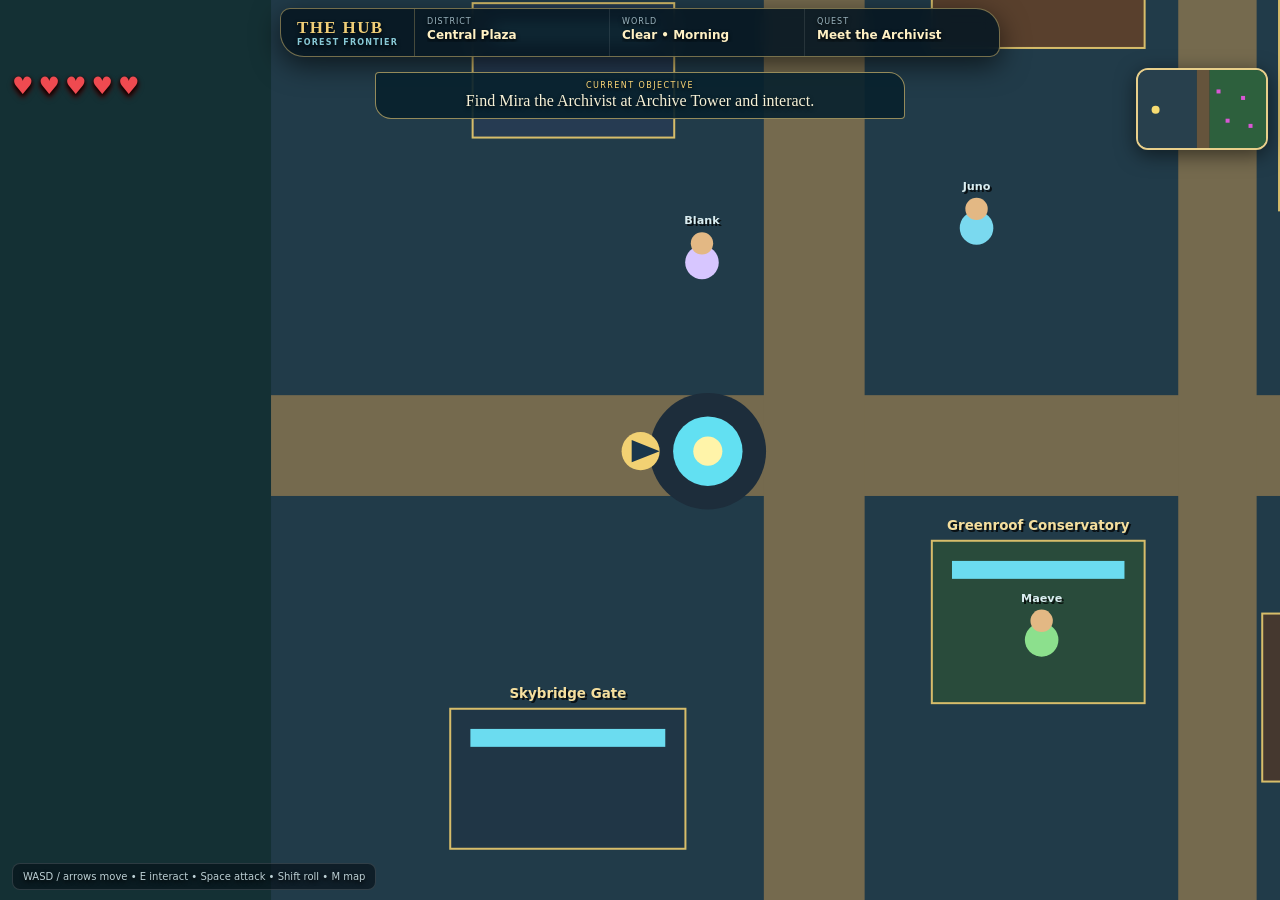
<file: forest-frontier-preview/index.html>
<!doctype html>
<html lang="en">
<head>
<meta charset="utf-8">
<meta name="viewport" content="width=device-width,initial-scale=1,viewport-fit=cover,maximum-scale=1,user-scalable=no">
<meta name="theme-color" content="#07141b">
<meta name="apple-mobile-web-app-capable" content="yes">
<title>The Hub: Forest Frontier</title>
<link rel="stylesheet" href="style.css">
</head>
<body>
<div id="game">
<canvas id="world"></canvas><canvas id="mini"></canvas>
<div id="hud">
  <div class="topbar"><div class="brand">THE HUB<small>Forest Frontier</small></div><div class="stat"><span>District</span><strong id="district">Central Plaza</strong></div><div class="stat"><span>World</span><strong id="worldState">Clear • Morning</strong></div><div class="stat"><span>Quest</span><strong id="questShort">Meet the Archivist</strong></div></div>
  <div id="hearts"></div><div id="objective"><div class="objective-label">Current objective</div><div class="objective-text" id="objectiveText"></div></div>
  <div id="prompt"></div><div id="toast"></div><div id="dialog"><span id="dialogText"></span><span class="hint">Tap or press E</span></div><div id="help">WASD / arrows move • E interact • Space attack • Shift roll • M map</div>
</div>
<div id="mobile"><div id="stick" class="touch"><div id="knob"></div></div><div id="cameraPad" class="touch"></div><div id="actions"><button id="attack" class="touch">⚔</button><button id="roll" class="touch">↯</button><button id="interact" class="touch">A</button><button id="mapBtn" class="touch">M</button></div></div>
</div>
<script src="game.js"></script>
</body>
</html>
</file>
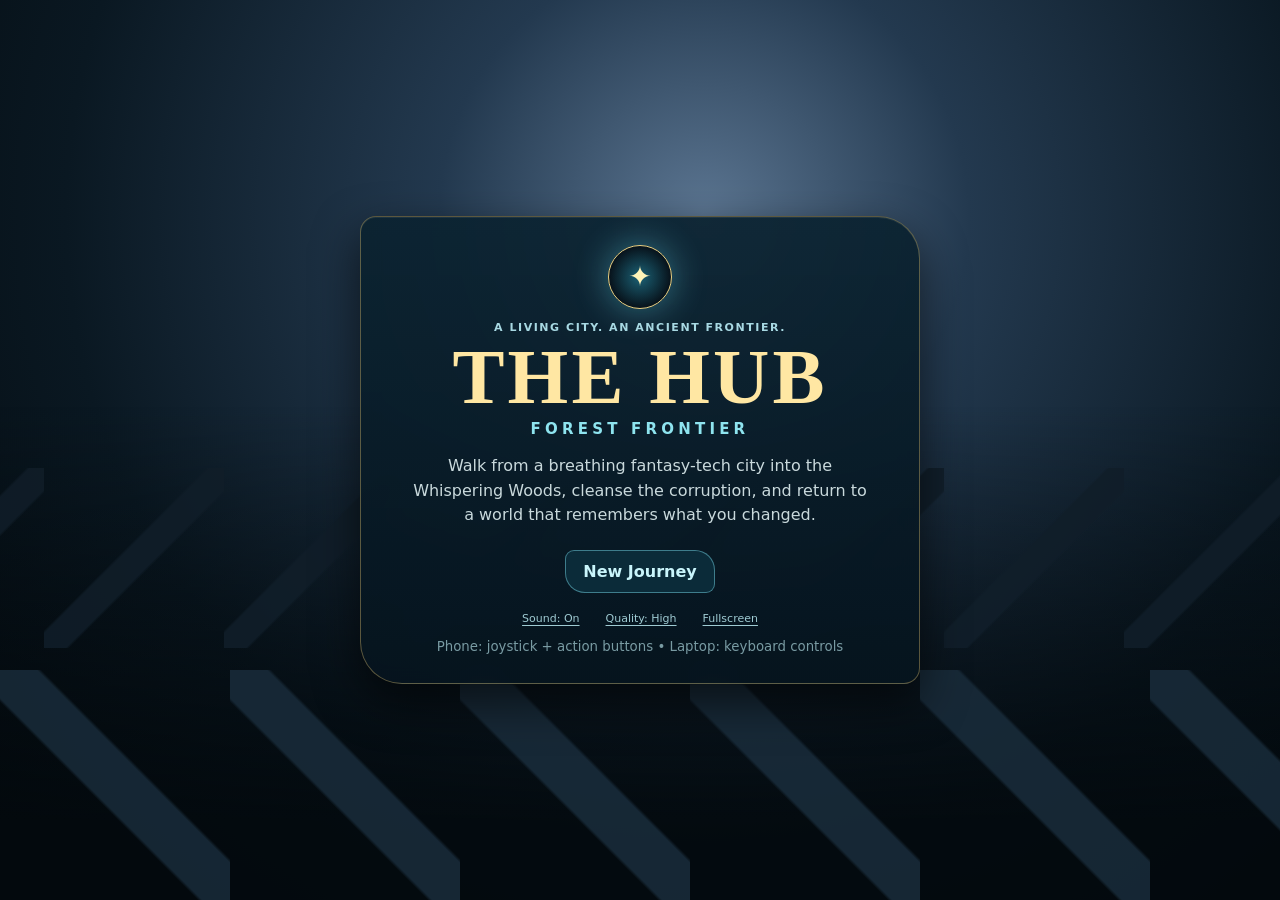
<file: forest-frontier-v2/index.html>
<!doctype html>
<html lang="en">
<head>
  <meta charset="utf-8" />
  <meta name="viewport" content="width=device-width,initial-scale=1,viewport-fit=cover,maximum-scale=1,user-scalable=no" />
  <meta name="theme-color" content="#07131d" />
  <meta name="apple-mobile-web-app-capable" content="yes" />
  <meta name="apple-mobile-web-app-status-bar-style" content="black-translucent" />
  <meta name="mobile-web-app-capable" content="yes" />
  <title>The Hub: Forest Frontier</title>
  <link rel="manifest" href="manifest.webmanifest" />
  <link rel="stylesheet" href="style.css" />
</head>
<body>
  <div id="game" aria-label="The Hub: Forest Frontier game">
    <canvas id="world"></canvas>
    <div id="hud" aria-live="polite">
      <header class="topbar glass">
        <div class="brand-lockup"><span class="brand-mark" aria-hidden="true">✦</span><div><strong>THE HUB</strong><small>FOREST FRONTIER</small></div></div>
        <div class="world-readout"><span>District</span><strong id="district">Central Plaza</strong></div>
        <div class="world-readout hide-small"><span>World</span><strong id="worldState">Clear • Morning</strong></div>
        <div class="world-readout"><span>Quest</span><strong id="questShort">The Archive Signal</strong></div>
        <button id="pauseBtn" class="icon-btn ui-click" aria-label="Pause">Ⅱ</button>
      </header>
      <section class="player-panel glass"><div id="hearts" class="hearts" aria-label="Health"></div><div class="energy-wrap"><span>FOCUS</span><div class="meter"><i id="energyFill"></i></div></div><div class="currency"><span>◇</span><strong id="rupees">0</strong></div></section>
      <section id="objective" class="objective glass"><div class="objective-copy"><span>CURRENT OBJECTIVE</span><strong id="objectiveText"></strong></div><div class="objective-distance"><i id="objectiveArrow">▲</i><span id="objectiveDistance">0m</span></div></section>
      <canvas id="mini" width="300" height="190" aria-label="World mini map"></canvas>
      <div id="prompt" class="prompt glass"></div><div id="toast" class="toast glass"></div>
      <section id="dialog" class="dialog glass" role="dialog" aria-modal="true"><div id="dialogPortrait" class="dialog-portrait">✦</div><div class="dialog-body"><span id="dialogSpeaker"></span><p id="dialogText"></p></div><span class="dialog-hint">Tap or press E</span></section>
      <div id="help" class="help glass">WASD / arrows move • E interact • Space attack • Shift roll • Q focus • M map</div>
    </div>
    <div id="mobile" aria-hidden="true"><div id="stick" class="touch joystick"><div id="knob"></div></div><div id="cameraPad" class="touch camera-pad"></div><div id="actions"><button id="attack" class="touch action attack ui-click" aria-label="Attack">ATK</button><button id="roll" class="touch action roll ui-click" aria-label="Roll">ROLL</button><button id="interact" class="touch action interact ui-click" aria-label="Interact">A</button><button id="focus" class="touch action focus ui-click" aria-label="Focus">Q</button><button id="mapBtn" class="touch action map ui-click" aria-label="Map">MAP</button></div></div>
    <section id="titleScreen" class="screen active"><div class="title-sky"></div><div class="title-city" aria-hidden="true"></div><div class="title-card glass"><div class="title-rune">✦</div><p class="title-kicker">A living city. An ancient frontier.</p><h1>THE HUB</h1><h2>FOREST FRONTIER</h2><p class="title-copy">Walk from a breathing fantasy-tech city into the Whispering Woods, cleanse the corruption, and return to a world that remembers what you changed.</p><div class="title-actions"><button id="continueBtn" class="primary ui-click">Continue</button><button id="newBtn" class="secondary ui-click">New Journey</button></div><div class="title-tools"><button id="soundBtn" class="text-btn ui-click">Sound: On</button><button id="qualityBtn" class="text-btn ui-click">Quality: High</button><button id="fullscreenBtn" class="text-btn ui-click">Fullscreen</button></div><small>Phone: joystick + action buttons • Laptop: keyboard controls</small></div></section>
    <section id="pauseScreen" class="screen"><div class="pause-card glass"><h2>Journey Paused</h2><p id="pauseSummary">Central Plaza • The Archive Signal</p><button id="resumeBtn" class="primary ui-click">Resume</button><button id="openMapBtn" class="secondary ui-click">Open World Map</button><button id="restartCheckpointBtn" class="secondary ui-click">Return to Checkpoint</button><button id="resetBtn" class="danger-btn ui-click">Reset Save</button></div></section>
    <section id="mapScreen" class="screen map-screen"><div class="map-shell glass"><div class="map-heading"><div><span>WORLD MAP</span><h2>The Hub &amp; Forest Frontier</h2></div><button id="closeMapBtn" class="icon-btn ui-click" aria-label="Close map">×</button></div><canvas id="worldMap" width="1200" height="700"></canvas><div class="map-legend"><span><i class="dot player"></i>You</span><span><i class="dot objective-dot"></i>Objective</span><span><i class="dot danger"></i>Corruption</span><span><i class="dot discovered"></i>Discovered</span></div></div></section>
    <section id="completeScreen" class="screen"><div class="complete-card glass"><div class="complete-rune">✦</div><span>FRONTIER RESTORED</span><h2>The world remembers.</h2><p>The Great Tree has awakened. New travelers have entered The Hub, the gardens now grow forest relics, and the Archive records your name among the city’s first frontier wardens.</p><button id="continueWorldBtn" class="primary ui-click">Continue Exploring</button></div></section>
  </div>
  <script src="game.js"></script>
</body>
</html>
</file>
<file: forest-frontier-preview/style.css>
:root{color-scheme:dark;font-family:Inter,system-ui,-apple-system,Segoe UI,sans-serif;--gold:#f0cf78;--cyan:#76dff2;--ink:#061118}
*{box-sizing:border-box}html,body{margin:0;width:100%;height:100%;overflow:hidden;background:#061118}button{font:inherit;-webkit-tap-highlight-color:transparent}
#game{position:relative;width:100%;height:100%;overflow:hidden;touch-action:none;background:#07141b}canvas{display:block;width:100%;height:100%;touch-action:none}
#hud{position:absolute;inset:0;pointer-events:none;text-shadow:0 2px 4px #000}
.topbar{position:absolute;top:max(8px,env(safe-area-inset-top));left:50%;transform:translateX(-50%);display:flex;min-width:min(720px,calc(100vw - 16px));border:1px solid #f0cf7877;border-radius:10px 24px 10px 24px;overflow:hidden;background:#071823e8;box-shadow:0 8px 28px #0009;backdrop-filter:blur(8px)}
.brand{padding:9px 16px;border-right:1px solid #f0cf7844;color:var(--gold);font:700 17px Georgia,serif;letter-spacing:.08em;white-space:nowrap}.brand small{display:block;color:#88c9d6;font:700 8px system-ui;letter-spacing:.15em;text-transform:uppercase}.stat{flex:1;padding:8px 12px;border-right:1px solid #ffffff18}.stat:last-child{border:0}.stat span{display:block;color:#9bb4be;font-size:8px;letter-spacing:.12em;text-transform:uppercase}.stat strong{display:block;margin-top:2px;color:#fff1c4;font-size:12px;white-space:nowrap;overflow:hidden;text-overflow:ellipsis}
#hearts{position:absolute;top:max(72px,calc(env(safe-area-inset-top) + 64px));left:max(12px,env(safe-area-inset-left));display:flex;gap:5px}.heart{font-size:24px;color:#ef4a50;filter:drop-shadow(0 2px 2px #400)}.heart.empty{color:#3b4348}
#objective{position:absolute;top:max(72px,calc(env(safe-area-inset-top) + 64px));left:50%;transform:translateX(-50%);width:min(530px,54vw);padding:8px 14px;border:1px solid #f0cf7899;border-radius:4px 16px;background:#08212ee8;text-align:center}.objective-label{color:#ffd978;font-size:8px;letter-spacing:.18em;text-transform:uppercase}.objective-text{margin-top:2px;font:16px Georgia,serif;color:#f7f1d6}
#mini{position:absolute;right:max(12px,env(safe-area-inset-right));top:max(68px,calc(env(safe-area-inset-top) + 60px));width:132px;height:82px;border:2px solid #e8cf8b;border-radius:12px;background:#102532dd;box-shadow:0 5px 20px #0008}
#prompt{position:absolute;left:50%;bottom:118px;transform:translateX(-50%);display:none;padding:8px 14px;border:1px solid #f2d989;border-radius:999px;background:#07151eea;color:white;font-weight:700}
#toast{position:absolute;top:130px;left:50%;transform:translate(-50%,-10px);opacity:0;padding:8px 14px;border:1px solid #e6ca79;border-radius:8px;background:#07151eee;transition:.2s}.show{opacity:1!important;transform:translate(-50%,0)!important}
#dialog{position:absolute;left:50%;bottom:max(16px,env(safe-area-inset-bottom));transform:translateX(-50%);display:none;width:min(760px,calc(100vw - 24px));padding:18px 22px 18px 68px;border:2px solid #eadca6;border-radius:8px 24px;background:#071b27f7;box-shadow:inset 0 0 0 2px #387181,0 10px 35px #000b;color:#f8f0d1;font:19px/1.35 Georgia,serif;pointer-events:auto}#dialog:before{content:'✦';position:absolute;left:18px;top:18px;width:38px;height:38px;display:grid;place-items:center;border-radius:50%;background:radial-gradient(circle,#fff,#76efff 36%,#166d82 72%);box-shadow:0 0 18px #77efff}.hint{position:absolute;right:14px;bottom:7px;color:#d9c66f;font:10px system-ui}
#mobile{display:none;position:absolute;inset:0;pointer-events:none}.touch{pointer-events:auto;touch-action:none;user-select:none}#stick{position:absolute;left:max(20px,env(safe-area-inset-left));bottom:max(24px,env(safe-area-inset-bottom));width:112px;height:112px;border:2px solid #f5e4a477;border-radius:50%;background:#0c314078;box-shadow:inset 0 0 30px #0008}#knob{position:absolute;left:50%;top:50%;width:48px;height:48px;margin:-24px;border:2px solid #fff0b8;border-radius:50%;background:radial-gradient(circle at 35% 30%,#8ce7f4,#1a566b);box-shadow:0 4px 12px #0009}
#cameraPad{position:absolute;right:0;bottom:0;width:58%;height:70%}#actions{position:absolute;right:max(16px,env(safe-area-inset-right));bottom:max(20px,env(safe-area-inset-bottom));width:160px;height:150px;pointer-events:none}#actions button{position:absolute;width:50px;height:50px;border:1px solid #ffeab8;border-radius:50%;background:linear-gradient(145deg,#315f70,#102936);color:#fff;font-weight:900;box-shadow:0 4px 13px #000a;pointer-events:auto;touch-action:none}#actions button:active{transform:scale(.91);filter:brightness(1.25)}#attack{right:0;bottom:40px;width:60px!important;height:60px!important;background:linear-gradient(145deg,#a55b3e,#54291e)!important}#roll{right:96px;bottom:40px}#interact{right:1px;bottom:108px;color:#231605!important;background:radial-gradient(circle at 35% 30%,#fff2aa,#c89431)!important}#mapBtn{right:52px;bottom:95px;width:43px!important;height:43px!important}
#help{position:absolute;left:12px;bottom:10px;padding:7px 10px;border:1px solid #ffffff25;border-radius:8px;background:#061118aa;color:#bcd0d5;font-size:10px}
@media(max-width:900px),(pointer:coarse){#mobile{display:block}.topbar{left:8px;right:8px;transform:none;min-width:0}.brand{padding:7px 10px;font-size:14px}.brand small{font-size:6px}.stat{padding:6px 7px}.stat span{font-size:6px}.stat strong{font-size:9px}#hearts{top:61px}.heart{font-size:19px}#objective{top:59px;width:52vw;padding:6px 8px}.objective-text{font-size:12px}#mini{top:58px;width:98px;height:62px}#help{display:none}#prompt{bottom:108px;font-size:12px}#dialog{font-size:16px;padding:14px 16px 18px 56px}#dialog:before{left:12px;top:14px;width:32px;height:32px}}
@media(max-width:560px){.stat:nth-of-type(3){display:none}.brand{max-width:112px}.objective-label{font-size:7px}#objective{left:45%;width:48vw}#mini{width:88px;height:56px}}
@media(max-height:520px) and (orientation:landscape){.topbar{top:4px}.brand{padding:5px 9px}.stat{padding:4px 7px}#hearts{top:47px}#objective{top:43px}#mini{top:42px;width:84px;height:52px}#stick{width:92px;height:92px}#actions{transform:scale(.82);transform-origin:bottom right}#dialog{max-width:72vw}}
</file>
<file: forest-frontier-v2/style.css>
:root{
  color-scheme:dark;
  font-family:Inter,ui-sans-serif,system-ui,-apple-system,BlinkMacSystemFont,"Segoe UI",sans-serif;
  --ink:#061018;--panel:#071925e8;--panel-strong:#06141ef5;--line:#d9bc6b66;--gold:#f0cf78;--gold-2:#ffe9a8;
  --cyan:#74def3;--green:#7ee6a1;--violet:#c879ff;--danger:#ff746e;--muted:#9bb7c2;--text:#f7f1d8;
}
*{box-sizing:border-box}html,body{margin:0;width:100%;height:100%;overflow:hidden;background:var(--ink)}body{overscroll-behavior:none}
button{font:inherit;color:inherit;-webkit-tap-highlight-color:transparent}button:focus-visible{outline:2px solid var(--cyan);outline-offset:3px}
#game{position:relative;width:100%;height:100%;overflow:hidden;touch-action:none;background:#07131d}canvas{display:block;touch-action:none}
#world{position:absolute;inset:0;width:100%;height:100%}.glass{border:1px solid var(--line);background:linear-gradient(180deg,#0b2331ee,#06141ef2);box-shadow:0 18px 45px #0009,inset 0 1px #ffffff12;backdrop-filter:blur(10px)}
#hud{position:absolute;inset:0;pointer-events:none;text-shadow:0 2px 5px #000c}.topbar{position:absolute;top:max(8px,env(safe-area-inset-top));left:50%;transform:translateX(-50%);width:min(980px,calc(100vw - 18px));min-height:66px;border-radius:12px 28px 12px 28px;display:grid;grid-template-columns:1.2fr 1fr 1fr 1.15fr 48px;align-items:center;overflow:hidden;z-index:8}
.brand-lockup{display:flex;align-items:center;gap:10px;padding:8px 16px;border-right:1px solid #ffffff16}.brand-mark{width:38px;height:38px;display:grid;place-items:center;border:1px solid #ead183;border-radius:50%;color:var(--gold-2);background:radial-gradient(circle,#173d52,#07131d);box-shadow:0 0 20px #74def355}.brand-lockup strong{display:block;font:700 18px Georgia,serif;color:var(--gold-2);letter-spacing:.08em}.brand-lockup small{display:block;color:#86cad8;font-size:8px;font-weight:800;letter-spacing:.18em;margin-top:2px}
.world-readout{min-width:0;padding:9px 13px;border-right:1px solid #ffffff15}.world-readout span{display:block;color:var(--muted);font-size:8px;letter-spacing:.16em;text-transform:uppercase}.world-readout strong{display:block;color:#fff3ca;font-size:12px;white-space:nowrap;overflow:hidden;text-overflow:ellipsis;margin-top:3px}.icon-btn{pointer-events:auto;width:36px;height:36px;border:1px solid #f0cf7866;border-radius:10px;background:#0b2937;color:#f8e7ad;font-weight:900;cursor:pointer}.topbar>.icon-btn{justify-self:center}
.player-panel{position:absolute;top:max(84px,calc(env(safe-area-inset-top) + 76px));left:max(12px,env(safe-area-inset-left));display:flex;align-items:center;gap:12px;padding:9px 12px;border-radius:10px 20px;z-index:6}.hearts{display:flex;gap:4px}.heart{font-size:22px;color:#ff5c66;filter:drop-shadow(0 2px 3px #500)}.heart.empty{color:#41515a}.energy-wrap{display:grid;grid-template-columns:auto 95px;align-items:center;gap:7px}.energy-wrap>span{color:#8bd9e8;font-size:8px;font-weight:900;letter-spacing:.14em}.meter{height:7px;background:#0a1015;border:1px solid #ffffff1c;border-radius:999px;overflow:hidden}.meter i{display:block;height:100%;width:100%;background:linear-gradient(90deg,#5dc7e7,#c9fbff);box-shadow:0 0 10px #6eeaff}.currency{display:flex;align-items:center;gap:5px;color:#9feaf6}.currency span{font-size:20px}.currency strong{color:#fff3c6}
.objective{position:absolute;top:max(84px,calc(env(safe-area-inset-top) + 76px));left:50%;transform:translateX(-50%);width:min(500px,48vw);min-height:55px;border-radius:8px 20px;display:flex;align-items:center;justify-content:space-between;padding:8px 13px;z-index:6}.objective-copy{min-width:0}.objective-copy span{display:block;color:var(--gold);font-size:8px;font-weight:900;letter-spacing:.17em}.objective-copy strong{display:block;color:var(--text);font:15px/1.25 Georgia,serif;margin-top:3px;white-space:nowrap;overflow:hidden;text-overflow:ellipsis}.objective-distance{display:flex;align-items:center;gap:7px;margin-left:10px;color:#b9edf5}.objective-distance i{font-style:normal;color:#ffda71;transition:transform .15s}.objective-distance span{font-size:11px;white-space:nowrap}
#mini{position:absolute;right:max(12px,env(safe-area-inset-right));top:max(82px,calc(env(safe-area-inset-top) + 74px));width:150px;height:95px;border:2px solid #ead183;border-radius:12px 24px 12px 24px;background:#07131ddd;box-shadow:0 12px 28px #000b;z-index:6}
.prompt{position:absolute;left:50%;bottom:112px;transform:translateX(-50%);display:none;padding:8px 14px;border-radius:999px;color:#fff2c4;font-weight:800;font-size:12px;z-index:8}.toast{position:absolute;left:50%;top:155px;transform:translate(-50%,-8px);opacity:0;padding:9px 14px;border-radius:10px;color:#fff4c9;font-weight:800;transition:.2s;z-index:10}.toast.show{opacity:1;transform:translate(-50%,0)}
.dialog{position:absolute;left:50%;bottom:max(18px,env(safe-area-inset-bottom));transform:translateX(-50%);display:none;grid-template-columns:58px 1fr;gap:14px;width:min(780px,calc(100vw - 28px));min-height:112px;padding:18px 22px;border:2px solid #eadca6;border-radius:10px 28px;pointer-events:auto;z-index:12}.dialog-portrait{width:54px;height:54px;display:grid;place-items:center;border:1px solid #b9f3ff;border-radius:50%;color:#fff;background:radial-gradient(circle,#faffff 0 12%,#6fe4f2 13% 28%,#185f73 55%,#08151d 72%);box-shadow:0 0 24px #76eaff88;font-size:22px}.dialog-body span{display:block;color:var(--gold);font-size:10px;font-weight:900;letter-spacing:.14em;text-transform:uppercase}.dialog-body p{margin:5px 0 14px;color:var(--text);font:18px/1.45 Georgia,serif}.dialog-hint{position:absolute;right:16px;bottom:8px;color:#d8c574;font-size:9px}.help{position:absolute;left:12px;bottom:10px;padding:7px 10px;border-radius:8px;color:#bcd1d7;font-size:9px;z-index:4}
#mobile{display:none;position:absolute;inset:0;pointer-events:none;z-index:9}.touch{pointer-events:auto;touch-action:none;user-select:none}.joystick{position:absolute;left:max(20px,env(safe-area-inset-left));bottom:max(22px,env(safe-area-inset-bottom));width:116px;height:116px;border:2px solid #f5e4a477;border-radius:50%;background:#0c314078;box-shadow:inset 0 0 30px #0009,0 8px 22px #0006}.joystick:before{content:"";position:absolute;inset:17px;border:1px solid #ffffff22;border-radius:50%}#knob{position:absolute;left:50%;top:50%;width:50px;height:50px;margin:-25px;border:2px solid #fff0b8;border-radius:50%;background:radial-gradient(circle at 35% 30%,#8ce7f4,#1a566b);box-shadow:0 4px 12px #000b}.camera-pad{position:absolute;right:0;bottom:0;width:58%;height:72%}#actions{position:absolute;right:max(17px,env(safe-area-inset-right));bottom:max(18px,env(safe-area-inset-bottom));width:190px;height:166px;pointer-events:none}.action{position:absolute;width:52px;height:52px;border:1px solid #ffeab8;border-radius:50%;background:linear-gradient(145deg,#315f70,#102936);color:#fff;font-size:9px;font-weight:900;letter-spacing:.05em;box-shadow:0 5px 16px #000b;pointer-events:auto}.action:active{transform:scale(.91);filter:brightness(1.24)}.attack{right:0;bottom:34px;width:66px;height:66px;background:linear-gradient(145deg,#a55b3e,#54291e)}.roll{right:105px;bottom:30px}.interact{right:4px;bottom:112px;color:#2b1b08;background:radial-gradient(circle at 35% 30%,#fff2aa,#c89431);font-size:20px}.focus{right:63px;bottom:100px;background:linear-gradient(145deg,#6d4b8f,#2b1f41)}.map{right:112px;bottom:96px;width:44px;height:44px}
.screen{position:absolute;inset:0;display:none;place-items:center;background:#02090db8;backdrop-filter:blur(6px);z-index:20;pointer-events:auto}.screen.active{display:grid}.title-sky{position:absolute;inset:0;background:radial-gradient(circle at 55% 24%,#5b7591 0,#23394f 27%,#0a1822 65%,#03090d 100%)}.title-city{position:absolute;left:0;right:0;bottom:0;height:55%;opacity:.88;background:
linear-gradient(135deg,transparent 0 45%,#101d28 46% 56%,transparent 57%) 4% 20%/180px 180px repeat-x,
linear-gradient(45deg,transparent 0 43%,#182a38 44% 58%,transparent 59%) 0 100%/230px 230px repeat-x,
linear-gradient(180deg,transparent,#03090d 84%)}.title-card,.pause-card,.complete-card{position:relative;width:min(560px,calc(100vw - 28px));padding:28px 34px;border-radius:16px 42px;text-align:center}.title-rune,.complete-rune{width:64px;height:64px;margin:0 auto 12px;display:grid;place-items:center;border:1px solid #ead183;border-radius:50%;color:#fff4b8;background:radial-gradient(circle,#1b6175,#08151e 68%);box-shadow:0 0 35px #6ceaff66;font-size:28px}.title-kicker{margin:0 0 8px;color:#a8d9e3;font-size:11px;font-weight:800;letter-spacing:.14em;text-transform:uppercase}.title-card h1{margin:0;color:#ffe7a3;font:700 clamp(48px,8vw,78px)/.9 Georgia,serif;letter-spacing:.04em}.title-card h2{margin:8px 0 16px;color:#8ee4ef;font-size:15px;letter-spacing:.28em}.title-copy{max-width:460px;margin:0 auto 22px;color:#c9d9dc;line-height:1.55}.title-actions{display:flex;gap:10px;justify-content:center}.primary,.secondary,.danger-btn{min-width:150px;border-radius:9px 20px;padding:11px 17px;font-weight:900;cursor:pointer}.primary{border:1px solid #ffe7a5;background:linear-gradient(180deg,#a9792e,#704815);color:#fff5cf;box-shadow:0 6px 18px #0008}.secondary{border:1px solid #79dbea77;background:#0b2b39;color:#c9f5fb}.danger-btn{border:1px solid #ff8c8577;background:#48211f;color:#ffc7c3}.title-tools{display:flex;justify-content:center;gap:14px;flex-wrap:wrap;margin:18px 0 10px}.text-btn{border:0;background:transparent;color:#9fcbd3;font-size:11px;text-decoration:underline;text-underline-offset:3px;cursor:pointer}.title-card small{color:#799ba3}.pause-card{display:grid;gap:10px}.pause-card h2,.complete-card h2{margin:0 0 4px;color:#ffe7a4;font:32px Georgia,serif}.pause-card p,.complete-card p{color:#bad0d5;line-height:1.55}.pause-card button{width:100%}.complete-card>span{display:block;color:#8fe7a8;font-size:10px;font-weight:900;letter-spacing:.18em}.map-screen{padding:12px}.map-shell{width:min(1100px,100%);height:min(760px,calc(100vh - 24px));border-radius:14px 34px;padding:16px;display:grid;grid-template-rows:auto minmax(0,1fr) auto;gap:12px}.map-heading{display:flex;align-items:center;justify-content:space-between}.map-heading span{color:var(--gold);font-size:9px;font-weight:900;letter-spacing:.18em}.map-heading h2{margin:3px 0 0;color:#fff0c3;font:25px Georgia,serif}.map-heading .icon-btn{font-size:24px}.map-shell canvas{width:100%;height:100%;min-height:0;border:1px solid #ffffff20;border-radius:12px;background:#061018}.map-legend{display:flex;gap:18px;justify-content:center;flex-wrap:wrap;color:#bcd1d6;font-size:10px}.dot{display:inline-block;width:9px;height:9px;margin-right:5px;border-radius:50%}.dot.player{background:#ffe477}.dot.objective-dot{background:#6eeaff}.dot.danger{background:#e85be9}.dot.discovered{background:#76d98d}
@media(max-width:900px),(pointer:coarse){#mobile{display:block}.topbar{left:7px;right:7px;transform:none;width:auto;min-height:54px;grid-template-columns:1.1fr .9fr .95fr 40px}.hide-small{display:none}.brand-lockup{padding:6px 9px}.brand-mark{width:31px;height:31px}.brand-lockup strong{font-size:14px}.brand-lockup small{font-size:6px}.world-readout{padding:6px 8px}.world-readout span{font-size:6px}.world-readout strong{font-size:9px}.player-panel{top:64px;padding:7px 9px}.heart{font-size:18px}.energy-wrap{display:none}.objective{top:63px;width:50vw;min-height:45px;padding:6px 9px}.objective-copy strong{font-size:11px}.objective-distance span{font-size:9px}#mini{top:62px;width:105px;height:66px}.help{display:none}.prompt{bottom:105px}.dialog{grid-template-columns:46px 1fr;gap:10px;padding:14px 16px;min-height:94px}.dialog-portrait{width:44px;height:44px}.dialog-body p{font-size:15px}.title-card{padding:24px 20px}.title-copy{font-size:13px}.title-actions{flex-direction:column}.title-actions button{width:100%}.screen{backdrop-filter:blur(4px)}}
@media(max-width:560px){.world-readout:nth-of-type(3){display:none}.topbar{grid-template-columns:1.2fr 1fr 40px}.objective{left:46%;width:46vw}.currency{display:none}.title-card h1{font-size:52px}.title-card h2{font-size:12px}.map-shell{padding:10px}}
@media(max-height:540px) and (orientation:landscape){.topbar{top:4px}.player-panel{top:57px}.objective{top:55px}.objective-copy strong{font-size:10px}#mini{top:54px;width:90px;height:55px}.joystick{width:92px;height:92px}.action{transform:scale(.84);transform-origin:center}.title-card{padding:14px 22px;transform:scale(.86)}.title-rune{width:42px;height:42px}.title-card h1{font-size:48px}.title-copy{margin-bottom:12px}.dialog{max-width:74vw}}
@media(prefers-reduced-motion:reduce){*{animation-duration:.01ms!important;transition-duration:.01ms!important}}
@media(max-width:560px){
  .topbar{grid-template-columns:1.45fr .85fr .85fr 38px;min-height:58px}
  .brand-lockup{min-width:0}.brand-lockup>div{min-width:0}.brand-lockup strong{font-size:13px}.brand-lockup small{display:none}
  .world-readout{min-width:0}.world-readout strong{font-size:8px}
  .topbar>.icon-btn{width:32px;height:32px}
  .objective{top:72px;left:7px;transform:none;width:calc(100vw - 125px);min-height:50px}
  .objective-copy strong{white-space:normal;display:-webkit-box;-webkit-line-clamp:2;-webkit-box-orient:vertical;line-height:1.15}
  #mini{top:72px;right:7px;width:108px;height:68px}
  .player-panel{top:129px;left:7px;padding:5px 8px;background:#071925c7}.heart{font-size:16px}
  .toast{top:148px;max-width:82vw;font-size:12px;text-align:center}
  .prompt{bottom:112px;max-width:70vw;text-align:center}
}
</file>
